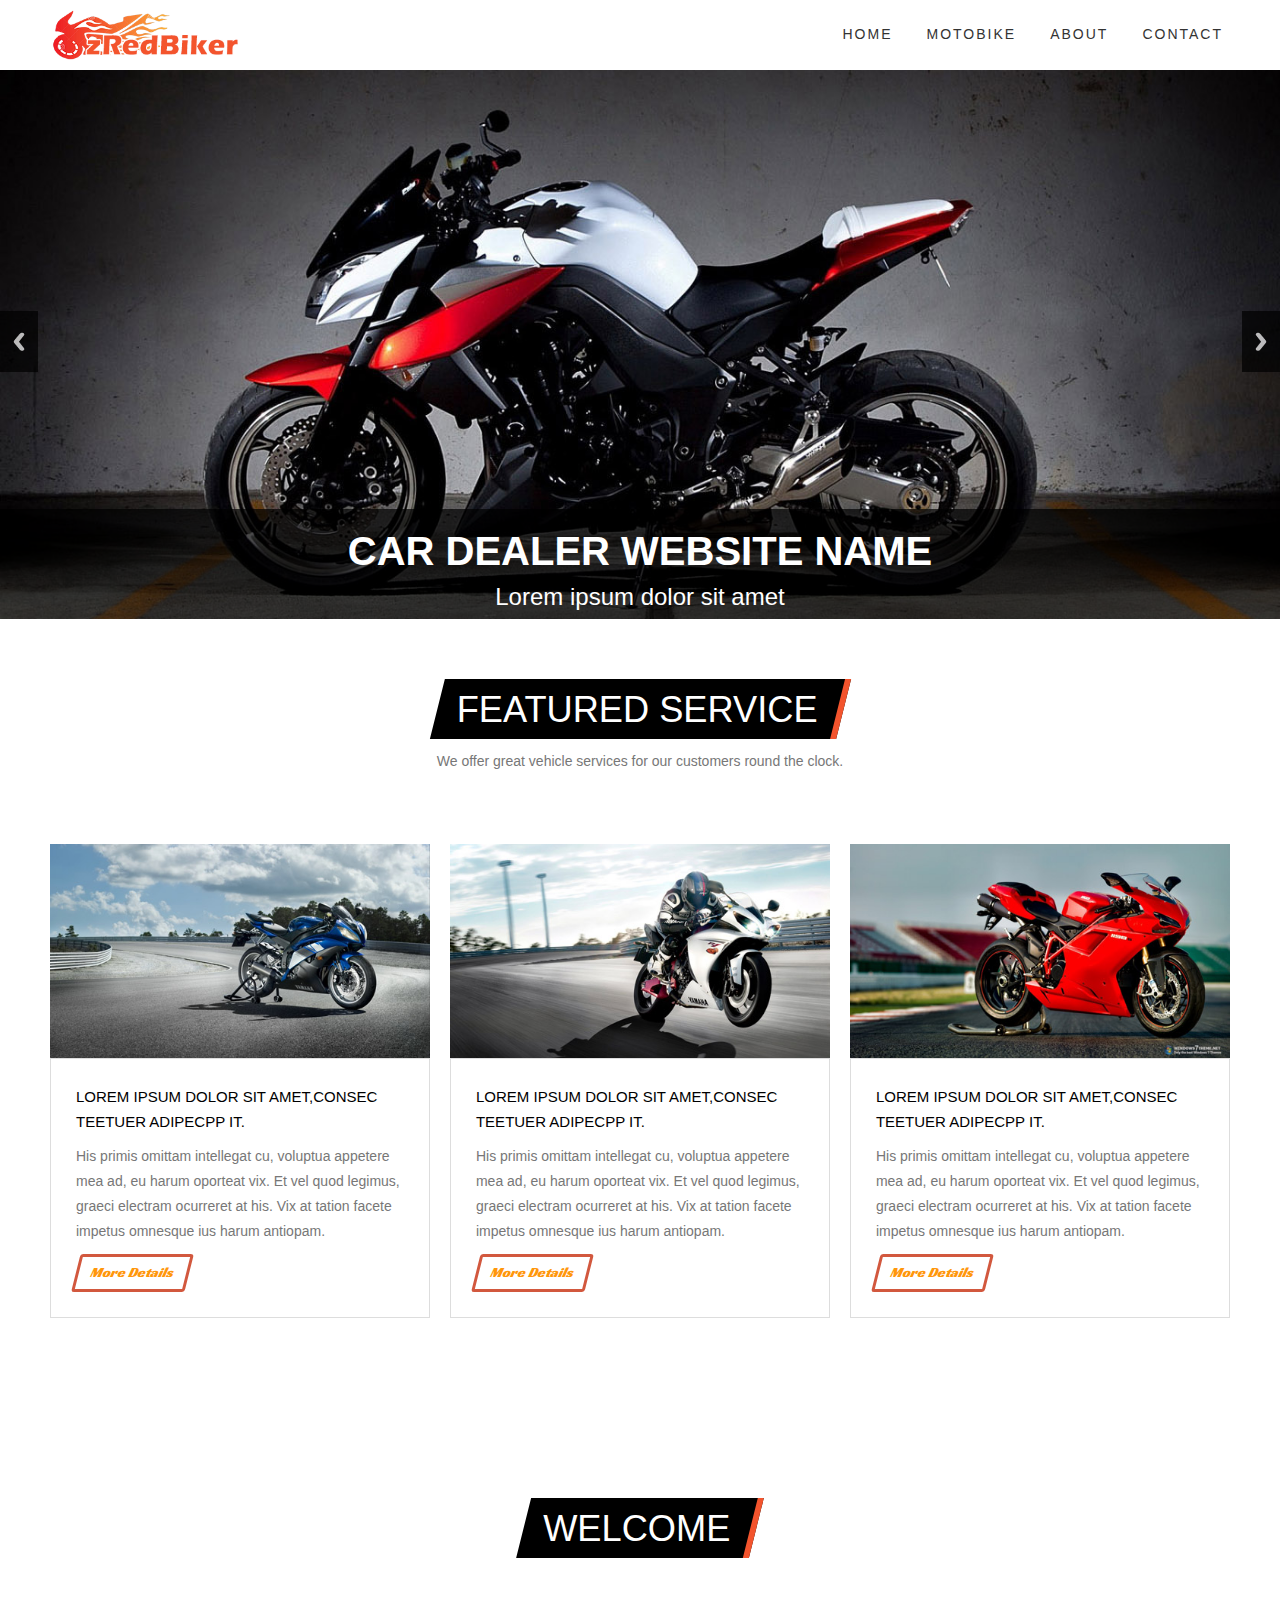
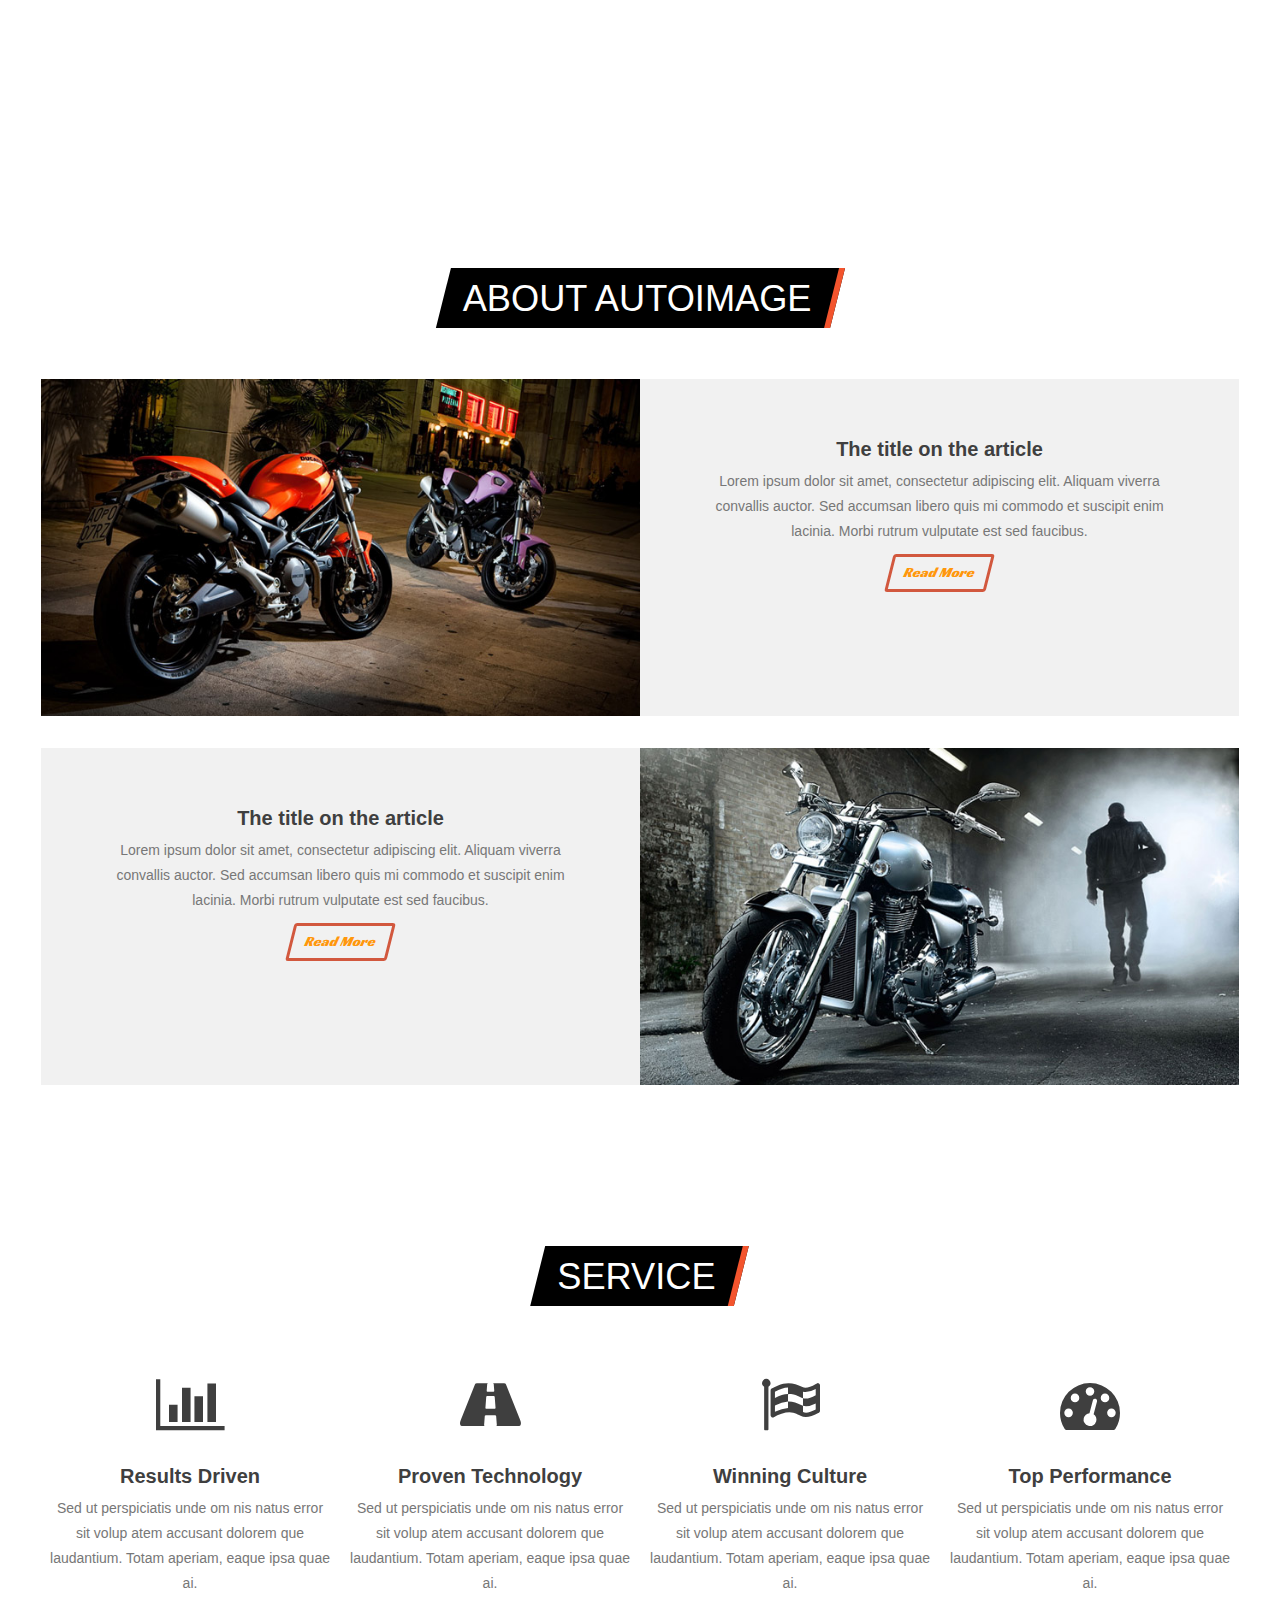
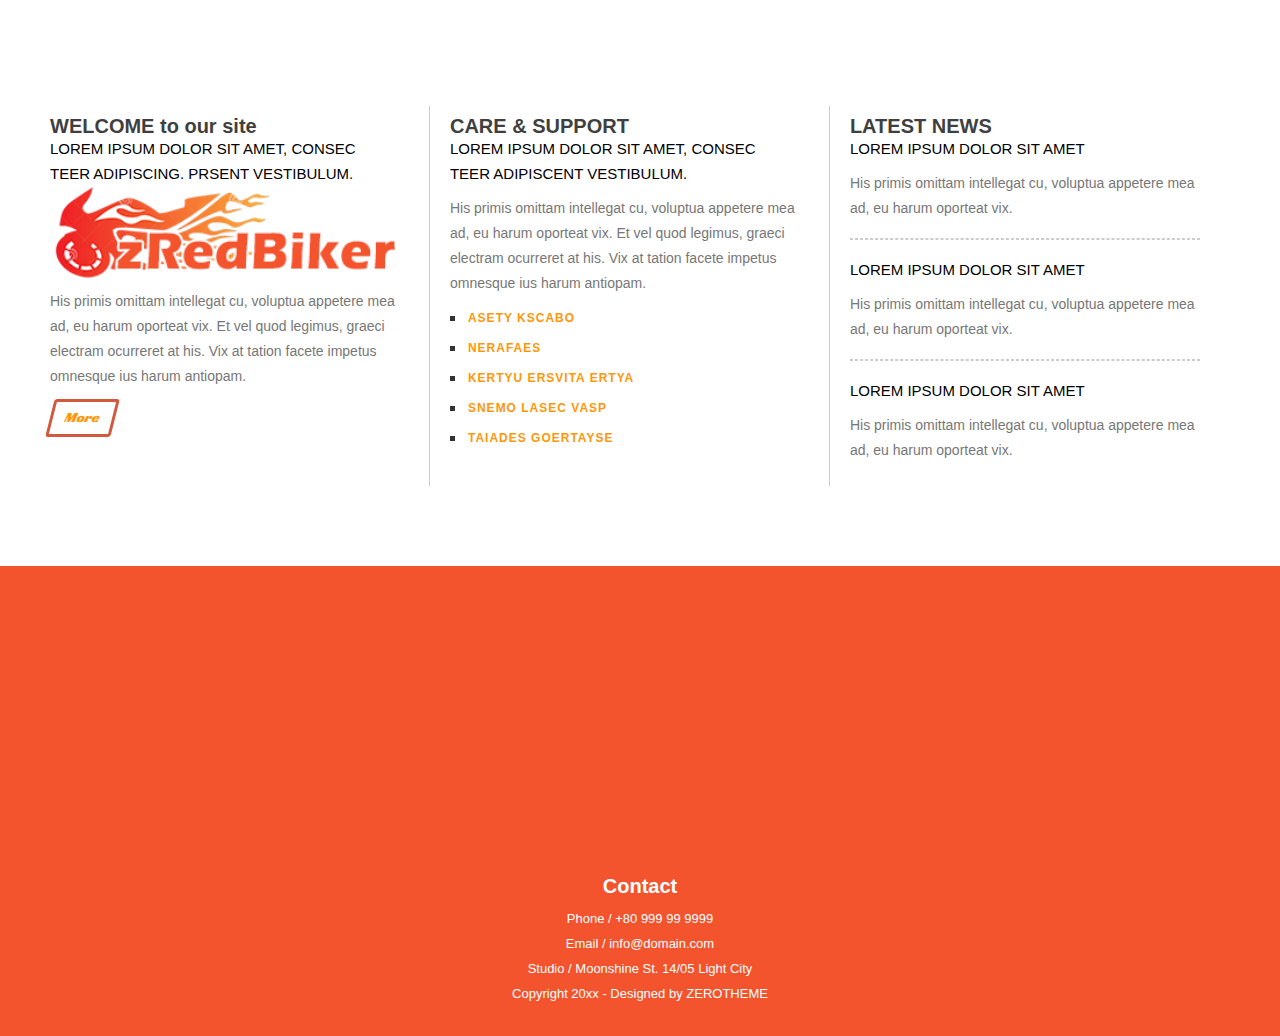
<file: index.html>
<!DOCTYPE html>
<!--[if lt IE 7 ]><html class="ie ie6" lang="en"> <![endif]-->
<!--[if IE 7 ]><html class="ie ie7" lang="en"> <![endif]-->
<!--[if IE 8 ]><html class="ie ie8" lang="en"> <![endif]-->
<!--[if (gte IE 9)|!(IE)]><!--><html lang="en"> <!--<![endif]-->
<head>

    <!-- Basic Page Needs
  ================================================== -->
	<meta charset="utf-8">
	<title>zRedBiker - Free Html5 Templates</title>
	<meta name="description" content="Free Responsive Html5 Css3 Templates | zerotheme.com">
	<meta name="author" content="www.zerotheme.com">
	
    <!-- Mobile Specific Metas
  ================================================== -->
	<meta name="viewport" content="width=device-width, initial-scale=1, maximum-scale=1">
    
    <!-- CSS
  ================================================== -->
  	<link rel="stylesheet" href="css/zerogrid.css">
	<link rel="stylesheet" href="css/style.css">
	<link rel="stylesheet" href="css/responsiveslides.css">
	
	<!-- Custom Fonts -->
	<link href="font-awesome/css/font-awesome.min.css" rel="stylesheet" type="text/css">
	
	<script src="js/jquery-latest.min.js"></script>
	<script src="js/script.js"></script>
    <script src="js/jquery183.min.js"></script>
    <script src="js/responsiveslides.min.js"></script>
    <script>
		// You can also use "$(window).load(function() {"
		$(function () {
		  // Slideshow 
		  $("#slider").responsiveSlides({
			auto: true,
			pager: false,
			nav: true,
			speed: 500,
			namespace: "callbacks",
			before: function () {
			  $('.events').append("<li>before event fired.</li>");
			},
			after: function () {
			  $('.events').append("<li>after event fired.</li>");
			}
		  });
		});
	</script>
	
	
	<!--[if lt IE 8]>
       <div style=' clear: both; text-align:center; position: relative;'>
         <a href="http://windows.microsoft.com/en-US/internet-explorer/products/ie/home?ocid=ie6_countdown_bannercode">
           <img src="http://storage.ie6countdown.com/assets/100/images/banners/warning_bar_0000_us.jpg" border="0" height="42" width="820" alt="You are using an outdated browser. For a faster, safer browsing experience, upgrade for free today." />
        </a>
      </div>
    <![endif]-->
    <!--[if lt IE 9]>
		<script src="js/html5.js"></script>
		<script src="js/css3-mediaqueries.js"></script>
	<![endif]-->
    
</head>
<body>
<div class="wrap-body">

<!--////////////////////////////////////Header-->
<header >
	<div class="wrap-header zerogrid">
		<div class="row">
			<div id="cssmenu">
				<ul>
				   <li class='active'><a href="index.html">Home</a></li>
				   <li><a href="archive.html">Motobike</a></li>
				   <li><a href="single.html">About</a></li>
				   <li><a href="contact.html">Contact</a></li>
				</ul>
			</div>
			<a href='index.html' class="logo"><img src="images/logo.png" /></a>
		</div>
	</div>
</header>
<div class="slider">
	<!-- Slideshow -->
	<div class="callbacks_container" >
		<ul class="rslides" id="slider">
			<li>
				<img src="images/slideshow-image1.jpg" alt="">
				<div class="caption">
					<h1>CAR DEALER WEBSITE NAME</h1>
					<span >Lorem ipsum dolor sit amet</span>
				</div>
			</li>
			<li>
				<img src="images/slideshow-image2.jpg" alt="">
				<div class="caption">
					<h1>CAR DEALER WEBSITE NAME</h1>
					<span >Lorem ipsum dolor sit amet</span>
				</div>
			</li>
			<li>
				<img src="images/slideshow-image3.jpg" alt="">
				<div class="caption">
					<h1>CAR DEALER WEBSITE NAME</h1>
					<span >Lorem ipsum dolor sit amet</span>
				</div>
			</li>
		</ul>
	</div>
	<div class="clear"></div>
</div>


<!--////////////////////////////////////Container-->
<section id="container">
	<div class="wrap-container">
		<section class="content-box box-1">
			<div class="zerogrid">
				<div class="header">
					<h2 class="heading">
						<span>Featured Service</span>
					</h2>
					<p>We offer great vehicle services for our customers round the clock. </p>
				</div>
				<div class="row"><!--Start Box-->
					<div class="col-1-3">
						<div class="wrap-col item">
							<div class="zoom-container">
								<img src="images/banner-img1.jpg" />
							</div>
							<div class="item-content">
								<span>LOREM IPSUM DOLOR SIT AMET,CONSEC TEETUER ADIPECPP IT.</span>
								<p>His primis omittam intellegat cu, voluptua appetere mea ad, eu harum oporteat vix. 
								Et vel quod legimus, graeci electram ocurreret at his. Vix at tation facete impetus omnesque ius harum antiopam.</p>
								<a class="btn" href="single.html">More Details</a>
							</div>
						</div>
					</div>
					<div class="col-1-3">
						<div class="wrap-col item">
							<div class="zoom-container">
								<img src="images/banner-img2.jpg" />
							</div>
							<div class="item-content">
								<span>LOREM IPSUM DOLOR SIT AMET,CONSEC TEETUER ADIPECPP IT.</span>
								<p>His primis omittam intellegat cu, voluptua appetere mea ad, eu harum oporteat vix. 
								Et vel quod legimus, graeci electram ocurreret at his. Vix at tation facete impetus omnesque ius harum antiopam.</p>
								<a class="btn" href="single.html">More Details</a>
							</div>
						</div>
					</div>
					<div class="col-1-3">
						<div class="wrap-col item">
							<div class="zoom-container">
								<img src="images/banner-img3.jpg" />
							</div>
							<div class="item-content">
								<span>LOREM IPSUM DOLOR SIT AMET,CONSEC TEETUER ADIPECPP IT.</span>
								<p>His primis omittam intellegat cu, voluptua appetere mea ad, eu harum oporteat vix. 
								Et vel quod legimus, graeci electram ocurreret at his. Vix at tation facete impetus omnesque ius harum antiopam.</p>
								<a class="btn" href="single.html">More Details</a>
							</div>
						</div>
					</div>
				</div>
			</div>
		</section>
		<section class="content-box box-2"><!--Start Box-->
			<div class="zerogrid">
				<div class="row">
					<div class="header">
						<h2 class="heading">
							<span>Welcome</span>
						</h2>
					</div>
					<p>Sed ut perspiciatis unde om nis natus error sit volup atem accusant dolorem que laudantium. <br> perspiciatis unde om nis natus error sit volup atem accusant dolorem que laudantium. Totam aperiam, eaque ipsa quae ai.</p>
				</div>
			</div>
		</section>
		<section class="content-box box-3"><!--Start Box-->
			<div class="zerogrid">
				<div class="row">
					<div class="header">
						<h2 class="heading">
							<span>ABOUT AUTOIMAGE</span>
						</h2>
					</div>
					<div class="post">
						<div class="col-1-2">
							<img src="images/23.jpg"/>
						</div>
						<div class="col-1-2">
							<div class="wrapper">
								<h3>The title on the article</h3>
								<p>Lorem ipsum dolor sit amet, consectetur adipiscing elit. Aliquam viverra convallis auctor. Sed accumsan libero quis mi commodo et suscipit enim lacinia. Morbi rutrum vulputate est sed faucibus.</p>
								<a class="btn" href="#">Read More</a>
							</div>	
						</div>
					</div>
					<div class="post">
						<div class="col-1-2 f-right">
							<img src="images/24.jpg" />
						</div>
						<div class="col-1-2">
							<div class="wrapper">
								<h3>The title on the article</h3>
								<p>Lorem ipsum dolor sit amet, consectetur adipiscing elit. Aliquam viverra convallis auctor. Sed accumsan libero quis mi commodo et suscipit enim lacinia. Morbi rutrum vulputate est sed faucibus.</p>
								<a class="btn" href="#">Read More</a>
							</div>
						</div>
					</div>
				</div>
			</div>
		</section>
		<section class="content-box box-4"><!--Start Box-->
			<div class="zerogrid">
				<div class="row">
					<div class="header">
						<h2 class="heading">
							<span>Service</span>
						</h2>
					</div>
					<div class="col-1-4">
						<div class="wrap-col item">
							<i class="fa fa-bar-chart-o"></i>
							<h3>Results Driven</h3>
							<p>Sed ut perspiciatis unde om nis natus error sit volup atem accusant dolorem que laudantium. Totam aperiam, eaque ipsa quae ai.</p>
						</div>
					</div>
					<div class="col-1-4">
						<div class="wrap-col item">
							<i class='fa fa-road'></i>
							<h3>Proven Technology</h3>
							<p>Sed ut perspiciatis unde om nis natus error sit volup atem accusant dolorem que laudantium. Totam aperiam, eaque ipsa quae ai.</p>
						</div>
					</div>
					<div class="col-1-4">
						<div class="wrap-col item">
							<i class='fa fa-flag-checkered'></i>
							<h3>Winning Culture</h3>
							<p>Sed ut perspiciatis unde om nis natus error sit volup atem accusant dolorem que laudantium. Totam aperiam, eaque ipsa quae ai.</p>
						</div>
					</div>
					<div class="col-1-4">
						<div class="wrap-col item">
							<i class='fa fa-dashboard'></i>
							<h3>Top Performance</h3>
							<p>Sed ut perspiciatis unde om nis natus error sit volup atem accusant dolorem que laudantium. Totam aperiam, eaque ipsa quae ai.</p>
						</div>
					</div>
				</div>
			</div>
		</section>
		<section class="content-box box-5"><!--Start Box-->
			<div class="zerogrid">
				<div class="row">
					<div class="col-1-3">
						<div class="wrap-col item">
							<h3 class="item-header">WELCOME to our site</h3>
							<span>LOREM IPSUM DOLOR SIT AMET, CONSEC TEER ADIPISCING. PRSENT VESTIBULUM.</span>
							<img src="images/logo.png" />
							<p>His primis omittam intellegat cu, voluptua appetere mea ad, eu harum oporteat vix. 
								Et vel quod legimus, graeci electram ocurreret at his. Vix at tation facete impetus omnesque ius harum antiopam.</p>
							<a class="btn" href="#">More</a>
						</div>
					</div>
					<div class="col-1-3">
						<div class="wrap-col item">
							<h3 class="item-header">CARE & SUPPORT</h3>
							<span>LOREM IPSUM DOLOR SIT AMET, CONSEC TEER ADIPISCENT VESTIBULUM.</span>
							<p>His primis omittam intellegat cu, voluptua appetere mea ad, eu harum oporteat vix. 
							Et vel quod legimus, graeci electram ocurreret at his. Vix at tation facete impetus omnesque ius harum antiopam.</p>
							<ul class="link">
								<li><a href="#"> ASETY KSCABO</a></li>
								<li><a href="#"> NERAFAES</a></li>
								<li><a href="#"> KERTYU ERSVITA ERTYA</a></li>
								<li><a href="#"> SNEMO LASEC VASP</a></li>
								<li><a href="#"> TAIADES GOERTAYSE</a></li>
							</ul>
						</div>
					</div>
					<div class="col-1-3">
						<div class="wrap-col item" style="border-right: none;">
							<h3 class="item-header">LATEST NEWS</h3>
							<span>LOREM IPSUM DOLOR SIT AMET</span>
							<p>His primis omittam intellegat cu, voluptua appetere mea ad, eu harum oporteat vix.</p>
							<hr style="border: 1px dashed #ccc;margin: 17px 0;">
							<span>LOREM IPSUM DOLOR SIT AMET</span>
							<p>His primis omittam intellegat cu, voluptua appetere mea ad, eu harum oporteat vix.</p>
							<hr style="border: 1px dashed #ccc;margin: 17px 0;">
							<span>LOREM IPSUM DOLOR SIT AMET</span>
							<p>His primis omittam intellegat cu, voluptua appetere mea ad, eu harum oporteat vix.</p>
						</div>
					</div>
				</div>
			</div>
		</section>
	</div>
</section>

<!--////////////////////////////////////Footer-->
<footer>
	<div class='embed-container maps'>
		<iframe src="https://www.google.com/maps/embed?pb=!1m18!1m12!1m3!1d3164.289259162295!2d-120.7989351!3d37.5246781!2m3!1f0!2f0!3f0!3m2!1i1024!2i768!4f13.1!3m3!1m2!1s0x8091042b3386acd7%3A0x3b4a4cedc60363dd!2sMain+St%2C+Denair%2C+CA+95316%2C+Hoa+K%E1%BB%B3!5e0!3m2!1svi!2s!4v1434016649434" width="100%" height="250px" frameborder="0" style="border: 0;"></iframe>
	</div>
	<div class="wrap-footer">
		<div class="zerogrid">
			<div class="row">
				<h3>Contact</h3>
				<span>Phone / +80 999 99 9999 </span></br>
				<span>Email / info@domain.com  </span></br>
				<span>Studio / Moonshine St. 14/05 Light City </span></br>
				<span>Copyright 20xx - Designed by <a href="https://www.zerotheme.com">ZEROTHEME</a></span>
			</div>
		</div>
	</div>
</footer>
	
	<!-- Google Map -->
	<script>
		$('.maps').click(function () {
		$('.maps iframe').css("pointer-events", "auto");
	});

	$( ".maps" ).mouseleave(function() {
	  $('.maps iframe').css("pointer-events", "none"); 
	});
	</script>
	
</div>
</body></html>
</file>
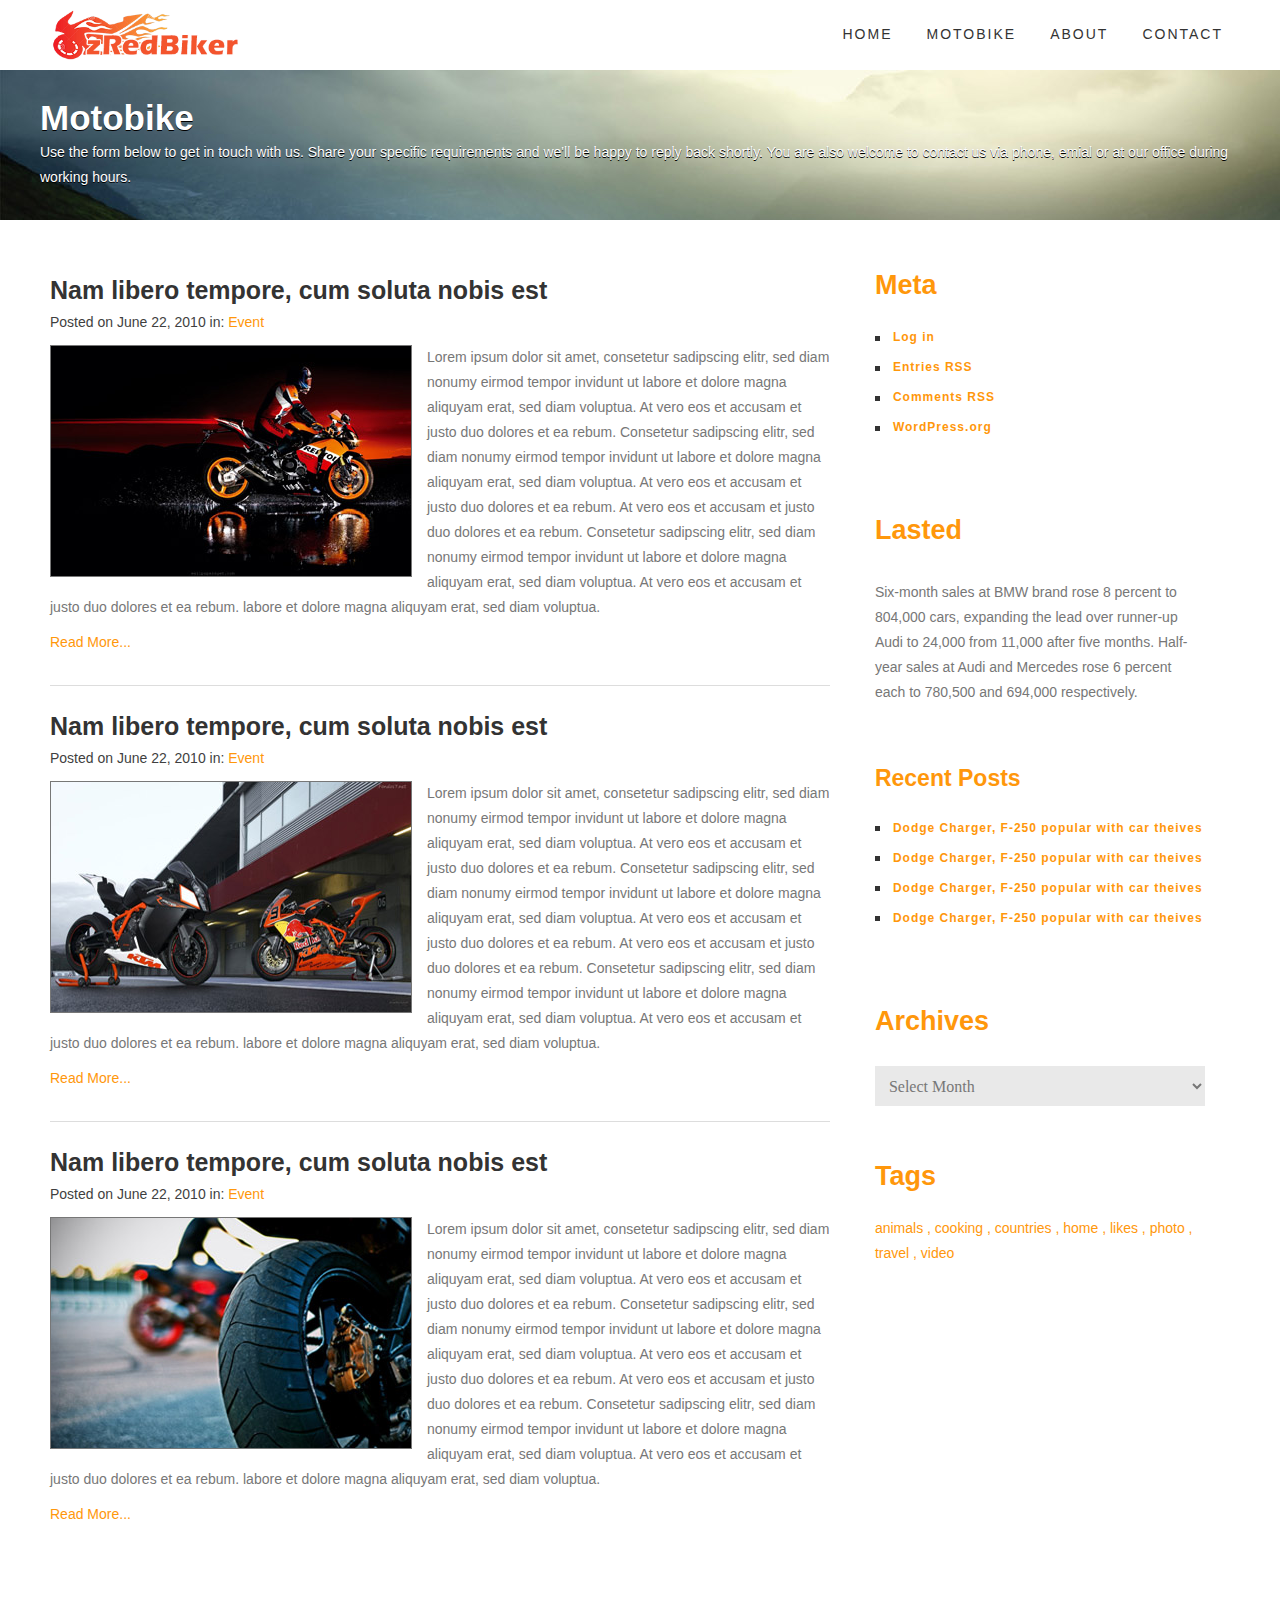
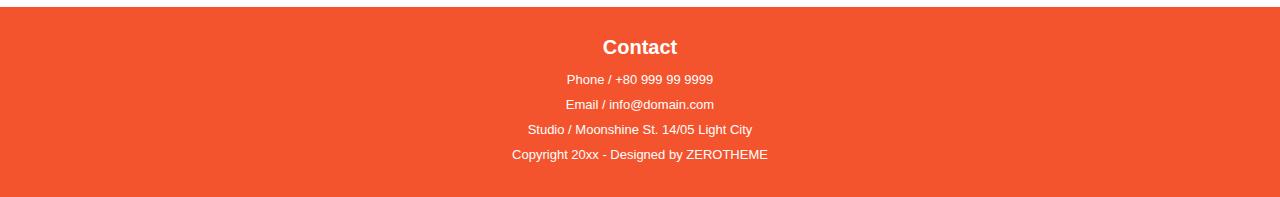
<file: archive.html>
<!DOCTYPE html>
<!--[if lt IE 7 ]><html class="ie ie6" lang="en"> <![endif]-->
<!--[if IE 7 ]><html class="ie ie7" lang="en"> <![endif]-->
<!--[if IE 8 ]><html class="ie ie8" lang="en"> <![endif]-->
<!--[if (gte IE 9)|!(IE)]><!--><html lang="en"> <!--<![endif]-->
<head>

    <!-- Basic Page Needs
  ================================================== -->
	<meta charset="utf-8">
	<title>zGrayPhoto</title>
	<meta name="description" content="Free Responsive Html5 Css3 Templates | zerotheme.com">
	<meta name="author" content="www.zerotheme.com">
	
    <!-- Mobile Specific Metas
  ================================================== -->
	<meta name="viewport" content="width=device-width, initial-scale=1, maximum-scale=1">
    
    <!-- CSS
  ================================================== -->
  	<link rel="stylesheet" href="css/zerogrid.css">
	<link rel="stylesheet" href="css/style.css">
	
	<script src="js/jquery-latest.min.js"></script>
	<script src="js/script.js"></script>
	
	
	<!--[if lt IE 8]>
       <div style=' clear: both; text-align:center; position: relative;'>
         <a href="http://windows.microsoft.com/en-US/internet-explorer/products/ie/home?ocid=ie6_countdown_bannercode">
           <img src="http://storage.ie6countdown.com/assets/100/images/banners/warning_bar_0000_us.jpg" border="0" height="42" width="820" alt="You are using an outdated browser. For a faster, safer browsing experience, upgrade for free today." />
        </a>
      </div>
    <![endif]-->
    <!--[if lt IE 9]>
		<script src="js/html5.js"></script>
		<script src="js/css3-mediaqueries.js"></script>
	<![endif]-->
    
</head>
<body>
<div class="wrap-body">

<!--////////////////////////////////////Header-->
<header >
	<div class="wrap-header zerogrid">
		<div class="row">
			<div id="cssmenu">
				<ul>
				   <li><a href="index.html">Home</a></li>
				   <li class='active' ><a href="archive.html">Motobike</a></li>
				   <li><a href="single.html">About</a></li>
				   <li><a href="contact.html">Contact</a></li>
				</ul>
			</div>
			<a href='index.html' class="logo"><img src="images/logo.png" /></a>
		</div>
	</div>
</header>


<!--////////////////////////////////////Container-->
<section id="container">
	<div class="wrap-container clearfix">
		<div class="sub-header ">
			<div class="zerogrid"> 
				<h1>Motobike</h1>
				Use the form below to get in touch with us. Share your specific requirements and we'll be happy to reply back shortly. You are also welcome to contact us via phone, emial or at our office during working hours.
			</div>
		</div>	
		<div class="zerogrid">
			<div class="row">
				<div id="main-content" class="col-2-3">
					<div class="wrap-col wrap-content">
						<article>
							<div class="art-header">
								<a href="#"><h3>Nam libero tempore, cum soluta nobis est </h3></a>
								<div class="info">Posted on June 22, 2010 in: <a href="#">Event</a></div>
							</div>
							<div class="art-content">
								<img src="images/6.jpg" />
								<p>Lorem ipsum dolor sit amet, consetetur sadipscing elitr, sed diam nonumy eirmod tempor invidunt ut labore et dolore magna aliquyam erat, sed diam voluptua. At vero eos et accusam et justo duo dolores et ea rebum. Consetetur sadipscing elitr, sed diam nonumy eirmod tempor invidunt ut labore et dolore magna aliquyam erat, sed diam voluptua. At vero eos et accusam et justo duo dolores et ea rebum. At vero eos et accusam et justo duo dolores et ea rebum. Consetetur sadipscing elitr, sed diam nonumy eirmod tempor invidunt ut labore et dolore magna aliquyam erat, sed diam voluptua. At vero eos et accusam et justo duo dolores et ea rebum. labore et dolore magna aliquyam erat, sed diam voluptua.</p>
							</div>
							<a href="single.html">Read More...</a>
						</article>
						<article>
							<div class="art-header">
								<a href="#"><h3>Nam libero tempore, cum soluta nobis est </h3></a>
								<div class="info">Posted on June 22, 2010 in: <a href="#">Event</a></div>
							</div>
							<div class="art-content">
								<img src="images/7.jpg" />
								<p>Lorem ipsum dolor sit amet, consetetur sadipscing elitr, sed diam nonumy eirmod tempor invidunt ut labore et dolore magna aliquyam erat, sed diam voluptua. At vero eos et accusam et justo duo dolores et ea rebum. Consetetur sadipscing elitr, sed diam nonumy eirmod tempor invidunt ut labore et dolore magna aliquyam erat, sed diam voluptua. At vero eos et accusam et justo duo dolores et ea rebum. At vero eos et accusam et justo duo dolores et ea rebum. Consetetur sadipscing elitr, sed diam nonumy eirmod tempor invidunt ut labore et dolore magna aliquyam erat, sed diam voluptua. At vero eos et accusam et justo duo dolores et ea rebum. labore et dolore magna aliquyam erat, sed diam voluptua.</p>
							</div>
							<a href="single.html">Read More...</a>
						</article>
						<article>
							<div class="art-header">
								<a href="single.html"><h3>Nam libero tempore, cum soluta nobis est </h3></a>
								<div class="info">Posted on June 22, 2010 in: <a href="#">Event</a></div>
							</div>
							<div class="art-content">
								<img src="images/5.jpg" />
								<p>Lorem ipsum dolor sit amet, consetetur sadipscing elitr, sed diam nonumy eirmod tempor invidunt ut labore et dolore magna aliquyam erat, sed diam voluptua. At vero eos et accusam et justo duo dolores et ea rebum. Consetetur sadipscing elitr, sed diam nonumy eirmod tempor invidunt ut labore et dolore magna aliquyam erat, sed diam voluptua. At vero eos et accusam et justo duo dolores et ea rebum. At vero eos et accusam et justo duo dolores et ea rebum. Consetetur sadipscing elitr, sed diam nonumy eirmod tempor invidunt ut labore et dolore magna aliquyam erat, sed diam voluptua. At vero eos et accusam et justo duo dolores et ea rebum. labore et dolore magna aliquyam erat, sed diam voluptua.</p>
							</div>
							<a href="single.html">Read More...</a>
						</article>
					</div>
				</div>
				<div id="sidebar" class="col-1-3">
					<div class="wrap-col wrap-sidebar">
						<!---- Start Widget ---->
						<div class="widget wid-meta">
							<div class="wid-header">
								<h4 class="color-orange">Meta</h4>
							</div>
							<div class="wid-content">
								<ul class="link">
									<li><a href="#">Log in</a></li>
									<li><a href="#">Entries RSS</a></li>
									<li><a href="#">Comments RSS</a></li>
									<li><a href="#">WordPress.org</a></li>
								</ul>
							</div>
						</div>
						<!---- Start Widget ---->
						<div class="widget wid-meta">
							<div class="wid-header">
								<h4 class="color-orange">Lasted</h4>
							</div>
							<div class="wid-content">
								<p>Six-month sales at BMW brand rose 8 percent to 804,000 cars, expanding the lead over runner-up Audi to 24,000 from 11,000 after five months. Half-year sales at Audi and Mercedes rose 6 percent each to 780,500 and 694,000 respectively.</p>
							</div>
						</div>
						<!---- Start Widget ---->
						<div class="widget wid-post">
							<div class="wid-header">
								<h5 class="color-orange">Recent Posts</h5>
							</div>
							<div class="wid-content">
								<ul class="link">
									<li><a href="#">Dodge Charger, F-250 popular with car theives</a></li>
									<li><a href="#">Dodge Charger, F-250 popular with car theives</a></li>
									<li><a href="#">Dodge Charger, F-250 popular with car theives</a></li>
									<li><a href="#">Dodge Charger, F-250 popular with car theives</a></li>
								</ul>
							</div>
						</div>
						<!---- Start Widget ---->
						<div class="widget wid-archive">
							<div class="wid-header">
								<h4 class="color-orange">Archives</h4>
							</div>
							<div class="wid-content">
								<select>
									<option value="audi" selected>Select Month</option>
									<option value="volvo">March 2015</option>
									<option value="saab">Febuary 2015</option>
									<option value="vw">VW</option>
								</select>
							</div>
						</div>
						<!---- Start Widget ---->
						<div class="widget wid-tag">
							<div class="wid-header">
								<h4 class="color-orange">Tags</h4>
							</div>
							<div class="wid-content">
								<a href="#">animals ,</a>
								<a href="#">cooking ,</a>
								<a href="#">countries ,</a>
								<a href="#">home ,</a>
								<a href="#">likes ,</a>
								<a href="#">photo ,</a>
								<a href="#">travel ,</a>
								<a href="#">video </a>
							</div>
						</div>
						
					</div>
				</div>
			</div>
		</div>
	</div>
</section>

<!--////////////////////////////////////Footer-->
<footer>
	<div class="wrap-footer">
		<div class="zerogrid">
			<div class="row">
				<h3>Contact</h3>
				<span>Phone / +80 999 99 9999 </span></br>
				<span>Email / info@domain.com  </span></br>
				<span>Studio / Moonshine St. 14/05 Light City </span></br>
				<span>Copyright 20xx - Designed by <a href="https://www.zerotheme.com" title="free website templates">ZEROTHEME</a> </span>
			</div>
		</div>
	</div>
</footer>

</div>
</body></html>
</file>
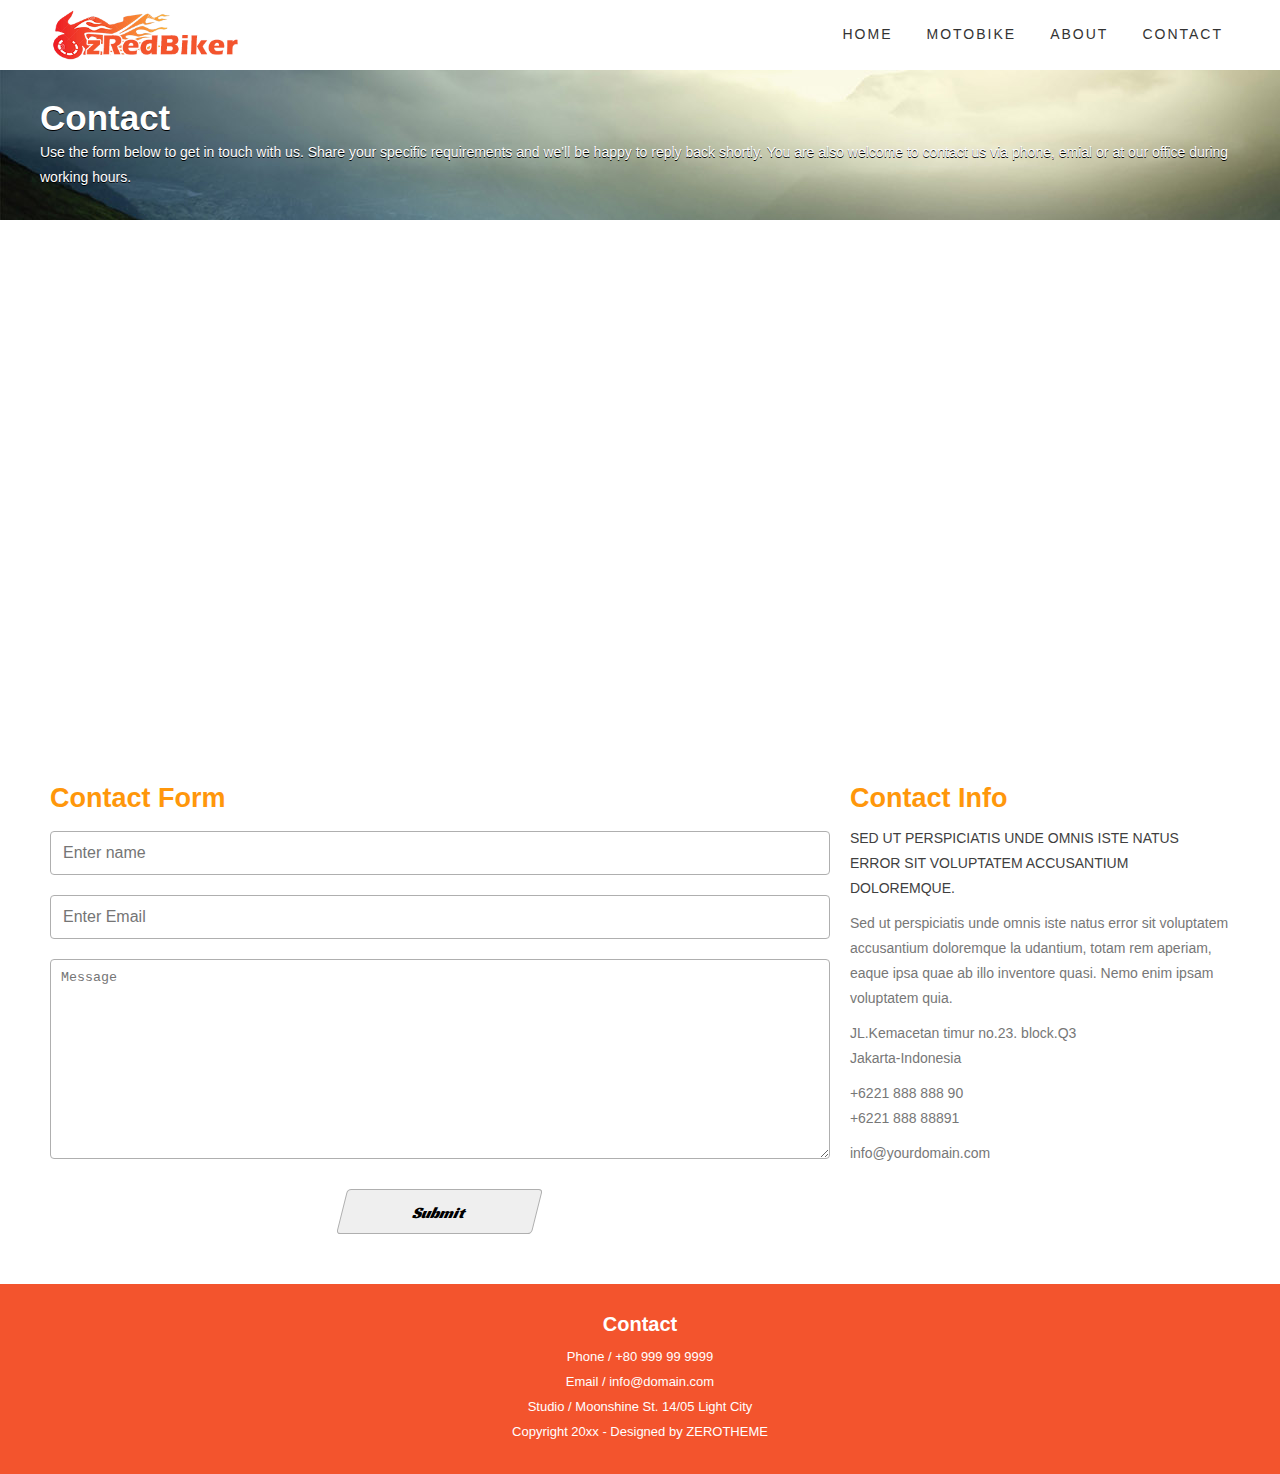
<file: contact.html>
<!DOCTYPE html>
<!--[if lt IE 7 ]><html class="ie ie6" lang="en"> <![endif]-->
<!--[if IE 7 ]><html class="ie ie7" lang="en"> <![endif]-->
<!--[if IE 8 ]><html class="ie ie8" lang="en"> <![endif]-->
<!--[if (gte IE 9)|!(IE)]><!--><html lang="en"> <!--<![endif]-->
<head>

    <!-- Basic Page Needs
  ================================================== -->
	<meta charset="utf-8">
	<title>zGrayPhoto</title>
	<meta name="description" content="Free Responsive Html5 Css3 Templates | zerotheme.com">
	<meta name="author" content="www.zerotheme.com">
	
    <!-- Mobile Specific Metas
  ================================================== -->
	<meta name="viewport" content="width=device-width, initial-scale=1, maximum-scale=1">
    
    <!-- CSS
  ================================================== -->
  	<link rel="stylesheet" href="css/zerogrid.css">
	<link rel="stylesheet" href="css/style.css">
	
	<script src="js/jquery-latest.min.js"></script>
	<script src="js/script.js"></script>
	
	
	<!--[if lt IE 8]>
       <div style=' clear: both; text-align:center; position: relative;'>
         <a href="http://windows.microsoft.com/en-US/internet-explorer/products/ie/home?ocid=ie6_countdown_bannercode">
           <img src="http://storage.ie6countdown.com/assets/100/images/banners/warning_bar_0000_us.jpg" border="0" height="42" width="820" alt="You are using an outdated browser. For a faster, safer browsing experience, upgrade for free today." />
        </a>
      </div>
    <![endif]-->
    <!--[if lt IE 9]>
		<script src="js/html5.js"></script>
		<script src="js/css3-mediaqueries.js"></script>
	<![endif]-->
    
</head>
<body>
<div class="wrap-body">

<!--////////////////////////////////////Header-->
<header >
	<div class="wrap-header zerogrid">
		<div class="row">
			<div id="cssmenu">
				<ul>
				   <li><a href="index.html">Home</a></li>
				   <li><a href="archive.html">Motobike</a></li>
				   <li><a href="single.html">About</a></li>
				   <li class='active'><a href="contact.html">Contact</a></li>
				</ul>
			</div>
			<a href='index.html' class="logo"><img src="images/logo.png" /></a>
		</div>
	</div>
</header>


<!--////////////////////////////////////Container-->
<section id="container">
	<div class="wrap-container clearfix">
		<div id="main-content">
			<div class="sub-header">
				<div class="zerogrid"> 
					<h1>Contact</h1>
					Use the form below to get in touch with us. Share your specific requirements and we'll be happy to reply back shortly. You are also welcome to contact us via phone, emial or at our office during working hours.
				</div>
			</div>	
			<div class="zerogrid">
				<div class="row">
					<div class='embed-container maps'>
						<iframe src="https://www.google.com/maps/embed?pb=!1m18!1m12!1m3!1d3164.289259162295!2d-120.7989351!3d37.5246781!2m3!1f0!2f0!3f0!3m2!1i1024!2i768!4f13.1!3m3!1m2!1s0x8091042b3386acd7%3A0x3b4a4cedc60363dd!2sMain+St%2C+Denair%2C+CA+95316%2C+Hoa+K%E1%BB%B3!5e0!3m2!1svi!2s!4v1434016649434" width="100%" height="450px" frameborder="0" style="border: 0"></iframe>
					</div>
					<div class="col-2-3">
						<div class="wrap-col">
							<div class="contact">
								<h5 class="color-orange">Contact Form</h5>
								<div id="contact_form">
									<form name="form1" id="ff" method="post" action="contact.php">
										<label class="row">
											<input type="text" name="name" id="name" placeholder="Enter name" required="required" />
										</label>
										<label class="row">
											<input type="text" name="email" id="email" placeholder="Enter Email" required="required" />
										</label>
										<label class="row">
											<textarea name="message" id="message" class="form-control" rows="4" cols="25" required="required"placeholder="Message"></textarea>
										</label>
										<center><input class="btn" type="submit" name="Submit" value="Submit"></center>
									</form>
								</div>
							</div>
						</div>
					</div>
					<div class="col-1-3">
						<div class="wrap-col">
							<h5 class="color-orange">Contact Info</h5>
								<span>SED UT PERSPICIATIS UNDE OMNIS ISTE NATUS ERROR SIT VOLUPTATEM ACCUSANTIUM DOLOREMQUE.</span>
								<p>Sed ut perspiciatis unde omnis iste natus error sit voluptatem accusantium doloremque la udantium, totam rem aperiam, eaque ipsa quae ab illo inventore quasi. Nemo enim ipsam voluptatem quia.</p>
								<p>JL.Kemacetan timur no.23. block.Q3<br>
									Jakarta-Indonesia</p>
								   <p>+6221 888 888 90 <br>
									+6221 888 88891</p>
								<p>info@yourdomain.com</p>
						</div>
					</div>
				</div>
			</div>
		</div>
	</div>
</section>

<!--////////////////////////////////////Footer-->
<footer>
	<div class="wrap-footer">
		<div class="zerogrid">
			<div class="row">
				<h3>Contact</h3>
				<span>Phone / +80 999 99 9999 </span></br>
				<span>Email / info@domain.com  </span></br>
				<span>Studio / Moonshine St. 14/05 Light City </span></br>
				<span>Copyright 20xx - Designed by <a href="https://www.zerotheme.com" title="free website templates">ZEROTHEME</a> </span>
			</div>
		</div>
	</div>
</footer>

	<!-- Google Map -->
	<script>
		$('.maps').click(function () {
		$('.maps iframe').css("pointer-events", "auto");
	});

	$( ".maps" ).mouseleave(function() {
	  $('.maps iframe').css("pointer-events", "none"); 
	});
	</script>

</div>
</body></html>
</file>
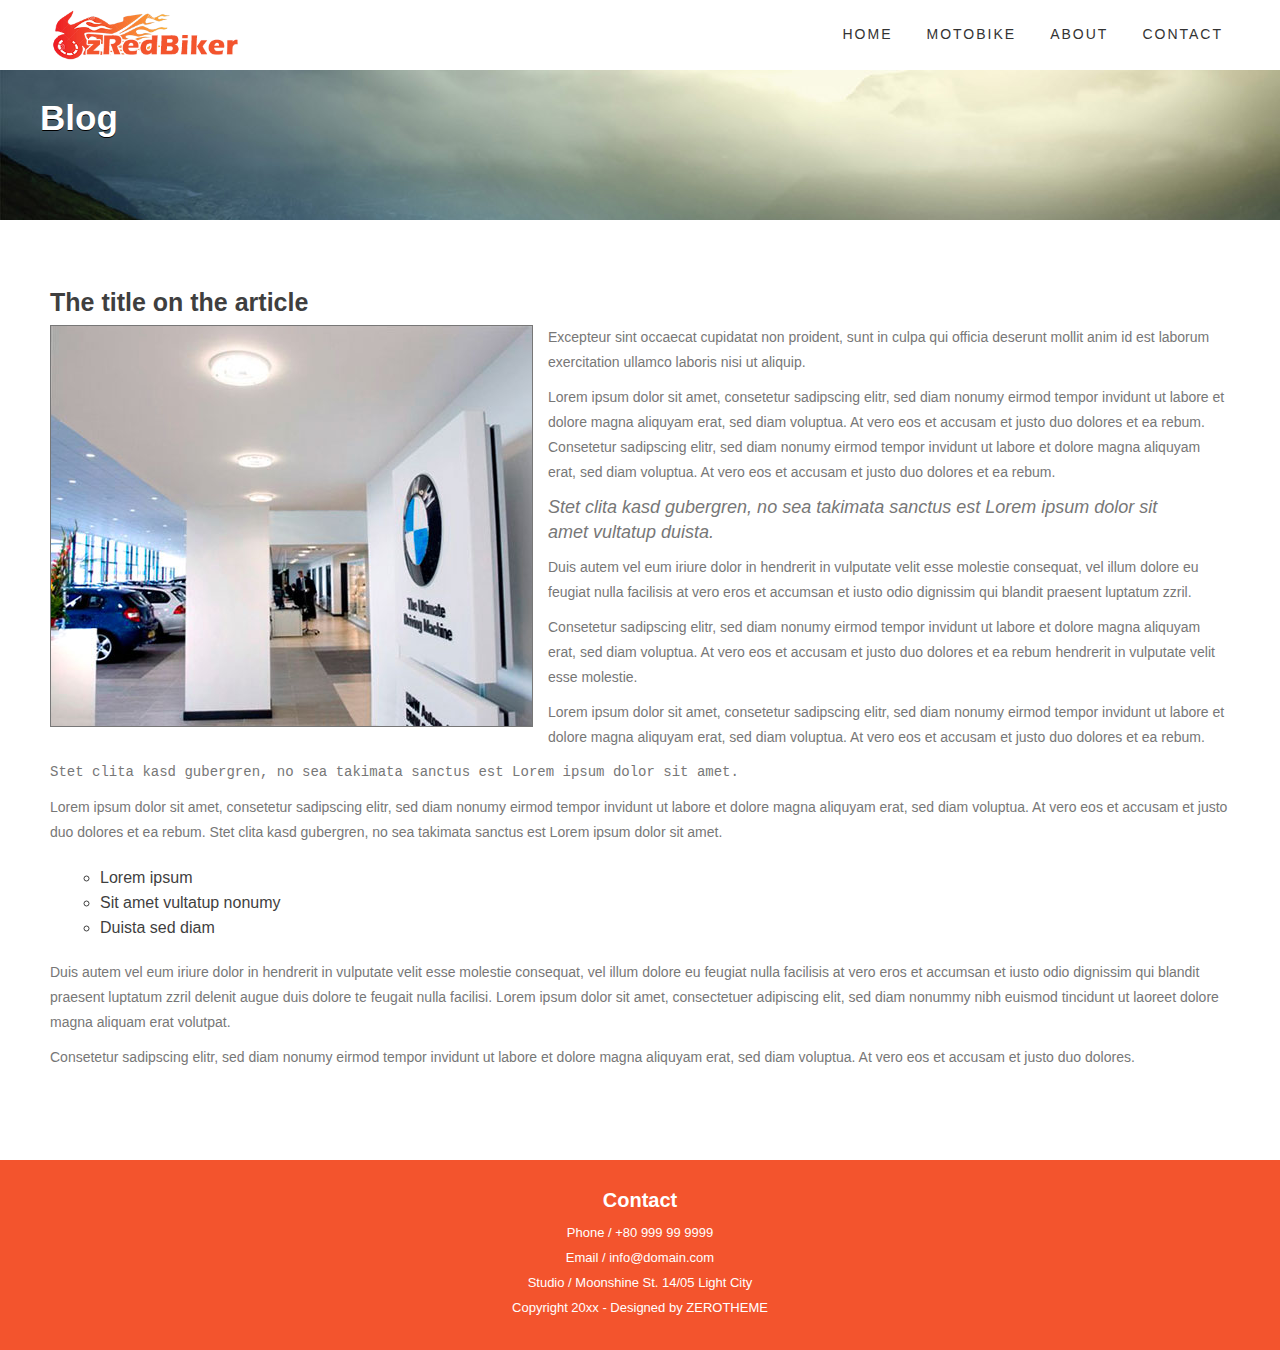
<file: single.html>
<!DOCTYPE html>
<!--[if lt IE 7 ]><html class="ie ie6" lang="en"> <![endif]-->
<!--[if IE 7 ]><html class="ie ie7" lang="en"> <![endif]-->
<!--[if IE 8 ]><html class="ie ie8" lang="en"> <![endif]-->
<!--[if (gte IE 9)|!(IE)]><!--><html lang="en"> <!--<![endif]-->
<head>

    <!-- Basic Page Needs
  ================================================== -->
	<meta charset="utf-8">
	<title>zGrayPhoto</title>
	<meta name="description" content="Free Responsive Html5 Css3 Templates | zerotheme.com">
	<meta name="author" content="www.zerotheme.com">
	
    <!-- Mobile Specific Metas
  ================================================== -->
	<meta name="viewport" content="width=device-width, initial-scale=1, maximum-scale=1">
    
    <!-- CSS
  ================================================== -->
  	<link rel="stylesheet" href="css/zerogrid.css">
	<link rel="stylesheet" href="css/style.css">
	
	<script src="js/jquery-latest.min.js"></script>
	<script src="js/script.js"></script>
	<script src="js/jquery183.min.js"></script>
	
	
	<!--[if lt IE 8]>
       <div style=' clear: both; text-align:center; position: relative;'>
         <a href="http://windows.microsoft.com/en-US/internet-explorer/products/ie/home?ocid=ie6_countdown_bannercode">
           <img src="http://storage.ie6countdown.com/assets/100/images/banners/warning_bar_0000_us.jpg" border="0" height="42" width="820" alt="You are using an outdated browser. For a faster, safer browsing experience, upgrade for free today." />
        </a>
      </div>
    <![endif]-->
    <!--[if lt IE 9]>
		<script src="js/html5.js"></script>
		<script src="js/css3-mediaqueries.js"></script>
	<![endif]-->
    
</head>
<body>
<div class="wrap-body">

<!--////////////////////////////////////Header-->
<header class="bg-theme">
	<div class="wrap-header zerogrid">
		<div class="row">
			<div id="cssmenu">
				<ul>
				   <li><a href="index.html">Home</a></li>
				   <li><a href="archive.html">Motobike</a></li>
				   <li class='active'><a href="single.html">About</a></li>
				   <li><a href="contact.html">Contact</a></li>
				</ul>
			</div>
			<a href='index.html' class="logo"><img src="images/logo.png" /></a>
		</div>
	</div>
</header>


<!--////////////////////////////////////Container-->
<section id="container">
	<div class="wrap-container clearfix">
		<div class="sub-header">
			<div class="zerogrid"> 
				<h1>Blog</h1>
			</div>
		</div>	
		<div class="zerogrid">
			<div class="row">
				<div class="col-full">
					<div class="wrap-col">
						<div id="main-content">
							<div class="wrap-content">
								<article>
									<div class="art-header">
										<h1 class="entry-title">The title on the article</h1>
									</div>
									<div class="art-content">
										<img src="images/1.jpg"/>
										<div class="excerpt"><p>Excepteur sint occaecat cupidatat non proident, sunt in culpa qui officia deserunt mollit anim id est laborum exercitation ullamco laboris nisi ut aliquip.</p></div>
										<p>Lorem ipsum dolor sit amet, consetetur sadipscing elitr, sed diam nonumy eirmod tempor invidunt ut labore et dolore magna aliquyam erat, sed diam voluptua. At vero eos et accusam et justo duo dolores et ea rebum. Consetetur sadipscing elitr, sed diam nonumy eirmod tempor invidunt ut labore et dolore magna aliquyam erat, sed diam voluptua. At vero eos et accusam et justo duo dolores et ea rebum.</p>
										<blockquote><p>Stet clita kasd gubergren, no sea takimata sanctus est Lorem ipsum dolor sit amet vultatup duista.</p></blockquote>
										<p>Duis autem vel eum iriure dolor in hendrerit in vulputate velit esse molestie consequat, vel illum dolore eu feugiat nulla facilisis at vero eros et accumsan et iusto odio dignissim qui blandit praesent luptatum zzril.</p>
										
										<p>Consetetur sadipscing elitr, sed diam nonumy eirmod tempor invidunt ut labore et dolore magna aliquyam erat, sed diam voluptua. At vero eos et accusam et justo duo dolores et ea rebum hendrerit in vulputate velit esse molestie.</p>
										<p>Lorem ipsum dolor sit amet, consetetur sadipscing elitr, sed diam nonumy eirmod tempor invidunt ut labore et dolore magna aliquyam erat, sed diam voluptua. At vero eos et accusam et justo duo dolores et ea rebum.</p>
										<p><code>Stet clita kasd gubergren, no sea takimata sanctus est Lorem ipsum dolor sit amet.</code></p>
										<p>Lorem ipsum dolor sit amet, consetetur sadipscing elitr, sed diam nonumy eirmod tempor invidunt ut labore et dolore magna aliquyam erat, sed diam voluptua. At vero eos et accusam et justo duo dolores et ea rebum. Stet clita kasd gubergren, no sea takimata sanctus est Lorem ipsum dolor sit amet.</p>
										<div class="note">
										  <ol>
											<li>Lorem ipsum</li>
											<li>Sit amet vultatup nonumy</li>
											<li>Duista sed diam</li>
										  </ol>
										  <div class="clear"></div>
										</div>
										<p>Duis autem vel eum iriure dolor in hendrerit in vulputate velit esse molestie consequat, vel illum dolore eu feugiat nulla facilisis at vero eros et accumsan et iusto odio dignissim qui blandit praesent luptatum zzril delenit augue duis dolore te feugait nulla facilisi. Lorem ipsum dolor sit amet, consectetuer adipiscing elit, sed diam nonummy nibh euismod tincidunt ut laoreet dolore magna aliquam erat volutpat.</p>
										<p>Consetetur sadipscing elitr, sed diam nonumy eirmod tempor invidunt ut labore et dolore magna aliquyam erat, sed diam voluptua. At vero eos et accusam et justo duo dolores.</p>
									</div>
								</article>
							</div>
						</div>
					</div>
				</div>
			</div>
		</div>
	</div>
</section>

<!--////////////////////////////////////Footer-->
<footer>
	<div class="wrap-footer">
		<div class="zerogrid">
			<div class="row">
				<h3>Contact</h3>
				<span>Phone / +80 999 99 9999 </span></br>
				<span>Email / info@domain.com  </span></br>
				<span>Studio / Moonshine St. 14/05 Light City </span></br>
				<span>Copyright 20xx - Designed by <a href="https://www.zerotheme.com" title="free website templates">ZEROTHEME</a> </span>
			</div>
		</div>
	</div>
</footer>

</div>
</body></html>
</file>
<file: css/zerogrid.css>
/*
Zerotheme.com | Free Html5 Responsive Templates
Zerogrid - A Single Grid System for Responsive Design
Author: Kimmy
Version : 3.0
Author URI: https://www.zerotheme.com/
*/
/* -------------------------------------------- */
/* ------------------Grid System--------------- */ 
.zerogrid{ width: 1200px; position: relative; margin: 0 auto; padding: 0px;}
.zerogrid:after { content: "\0020"; display: block; height: 0; clear: both; visibility: hidden; }

.zerogrid .f-right{float: right!important;}
.zerogrid .f-left{float: left!important;}

.zerogrid .row{}
.zerogrid .row:before,.row:after { content: '\0020'; display: block; overflow: hidden; visibility: hidden; width: 0; height: 0; }
.zerogrid .row:after{clear: both; }
.zerogrid .row{zoom: 1;}

.zerogrid .wrap-col{margin:10px;}

.zerogrid .col-1-2, .zerogrid .col-1-3, .zerogrid .col-2-3, .zerogrid .col-1-4, .zerogrid .col-2-4, .zerogrid .col-3-4, .zerogrid .col-1-5, .zerogrid .col-2-5, .zerogrid .col-3-5, .zerogrid .col-4-5, .zerogrid .col-1-6, .zerogrid .col-2-6, .zerogrid .col-3-6, .zerogrid .col-4-6, .zerogrid .col-5-6{float:left; display: inline-block;}

.zerogrid .col-full{width:100%;}

.zerogrid .col-1-2,.zerogrid .col-1-2-fixed{width:50%;}
.zerogrid .offset-1-2{margin-left: 50%;}

.zerogrid .col-1-3,.zerogrid .col-1-3-fixed{width:33.33%;}
.zerogrid .col-2-3,.zerogrid .col-2-3-fixed{width:66.66%;}
.zerogrid .offset-1-3{margin-left: 33.33%;}
.zerogrid .offset-2-3{margin-left: 66.66%;}

.zerogrid .col-1-4,.zerogrid .col-1-4-fixed{width:25%;}
.zerogrid .col-2-4,.zerogrid .col-2-4-fixed{width:50%;}
.zerogrid .col-3-4,.zerogrid .col-3-4-fixed{width:75%;}
.zerogrid .offset-1-4{margin-left: 25%;}
.zerogrid .offset-2-4{margin-left: 50%;}
.zerogrid .offset-3-4{margin-left: 75%;}

.zerogrid .col-1-5,.zerogrid .col-1-5-fixed{width:20%;}
.zerogrid .col-2-5,.zerogrid .col-2-5-fixed{width:40%;}
.zerogrid .col-3-5,.zerogrid .col-3-5-fixed{width:60%;}
.zerogrid .col-4-5,.zerogrid .col-4-5-fixed{width:80%;}
.zerogrid .offset-1-5{margin-left: 20%;}
.zerogrid .offset-2-5{margin-left: 40%;}
.zerogrid .offset-3-5{margin-left: 60%;}
.zerogrid .offset-4-5{margin-left: 80%;}

.zerogrid .col-1-6,.zerogrid .col-1-6-fixed{width:16.66%;}
.zerogrid .col-2-6,.zerogrid .col-2-6-fixed{width:33.33%;}
.zerogrid .col-3-6,.zerogrid .col-3-6-fixed{width:50%;}
.zerogrid .col-4-6,.zerogrid .col-4-6-fixed{width:66.66%;}
.zerogrid .col-5-6,.zerogrid .col-5-6-fixed{width:83.33%;}
.zerogrid .offset-1-6{margin-left: 16.66%;}
.zerogrid .offset-2-6{margin-left: 33.33%;}
.zerogrid .offset-3-6{margin-left: 50%;}
.zerogrid .offset-4-6{margin-left: 66.66%;}
.zerogrid .offset-5-6{margin-left: 83.33%;}

@media only screen and (min-width: 960px) and (max-width: 1199px) {
	.zerogrid{width:960px;}
}

@media only screen and (min-width: 768px) and (max-width: 959px) {
	.zerogrid{width:768px;}
}

@media only screen and (max-width: 767px) {
	.zerogrid, .zerogrid .col-1-2, .zerogrid .col-1-3, .zerogrid .col-2-3, .zerogrid .col-1-4, .zerogrid .col-2-4, .zerogrid .col-3-4, .zerogrid .col-1-5, .zerogrid .col-2-5, .zerogrid .col-3-5, .zerogrid .col-4-5, .zerogrid .col-1-6, .zerogrid .col-2-6, .zerogrid .col-3-6, .zerogrid .col-4-6, .zerogrid .col-5-6{width:100%;}
	
	.zerogrid .offset-1-2, .zerogrid .offset-1-3, .zerogrid .offset-2-3, .zerogrid .offset-1-4, .zerogrid .offset-2-4, .zerogrid .offset-3-4, .zerogrid .offset-1-5, .zerogrid .offset-2-5, .zerogrid .offset-3-5, .zerogrid .offset-4-5, .zerogrid .offset-1-6, .zerogrid .offset-2-6, .zerogrid .offset-3-6, .zerogrid .offset-4-6, .zerogrid .offset-5-6{margin-left:0;}
}
</file>
<file: css/style.css>
/*
Zerotheme.com | Free Html5 Responsive Templates
Author URI: https://www.zerotheme.com/
*/
@import url(https://fonts.googleapis.com/css?family=Racing+Sans+One);
/* ---------------------------------------------------------------------------- */
/* ------------------------------------Reset----------------------------------- */
/* ---------------------------------------------------------------------------- */
a,abbr,acronym,address,applet,article,aside,audio,b,blockquote,big,body,center,canvas,caption,cite,code,command,datalist,dd,del,details,dfn,dl,div,dt,em,embed,fieldset,figcaption,figure,font,footer,form,h1,h2,h3,h4,h5,h6,header,hgroup,html,i,iframe,img,ins,kbd,keygen,label,legend,li,meter,nav,object,ol,output,p,pre,progress,q,s,samp,section,small,span,source,strike,strong,sub,sup,table,tbody,tfoot,thead,th,tr,tdvideo,tt,u,ul,var{background:transparent;border:0 none;font-size:100%;margin:0;padding:0;border:0;outline:0;vertical-align:top;}ol, ul {list-style:none;}blockquote, q {quotes:none;}table, table td {padding:0;border:none;border-collapse:collapse;}img {vertical-align:top;}embed {vertical-align:top;}
article, aside, audio, canvas, command, datalist, details, embed, figcaption, figure, footer, header, hgroup, keygen, meter, nav, output, progress, section, source, video {display:block;}
mark, rp, rt, ruby, summary, time {display:inline;}
input, textarea {border:0; padding:0; margin:0; outline: 0;}
iframe {border:0; margin:0; padding:0;}
input, textarea, select {margin:0; padding:0px;}


/* ---------------------------------------------------------------------------- */
/* ---------------------------------------------------------------------------- */
/* ---------------------------------------------------------------------------- */
* {
  -webkit-box-sizing: border-box;
     -moz-box-sizing: border-box;
          box-sizing: border-box;
}


/* ---------------------------------------------------------------------------- */
/* ---------------------------------------------------------------------------- */
/* ---------------------------------------------------------------------------- */

html { -webkit-text-size-adjust: none;}
.video embed,.video object,.video iframe { width: 100%;  height: auto;}
img{max-width:100%;	height: auto;width: auto\9; /* ie8 */}

a{color: #ff970b;text-decoration: none;}
a:hover {text-decoration: underline;}

h1, h2 	{font-size: 25px;line-height: 25px;}
h3, h4	{font-size: 20px;line-height: 20px;}
h5, h6	{font-size: 16px;line-height: 16px;}

p{margin: 10px 0;color: #777;}

.t-center{text-align: center;}
.t-left{text-align: left;}
.t-right{text-align: right;}
.f-right{float: right;}
.f-left{float: left;}

.post{}
.post:after, .post:before, article:after, article:before, section:after, section:before{clear: both; content: '\0020'; display: block; visibility: hidden; width: 0; height: 0;}

.clear{content: "\0020"; display: block; height: 0; clear: both; visibility: hidden; }
.clearfix:after, .clearfix:before{clear: both; content: '\0020'; display: block; visibility: hidden; width: 0; height: 0;}

.color-orange{color: #ff970b !important; font-size: 27px; font-weight: bold; margin-bottom: 20px;}
/* ---------------------------------------------------------------------------- */
/* ------------------------------------Html-Body------------------------------- */
/* ---------------------------------------------------------------------------- */
html, body {width:100%; padding:0; margin:0;}
body {background: #fff;color: #3F3F3F;font: 14px/25px Arial, Helvetica, sans-serif;font-family: Montserrat, sans-serif;}
body .wrap-body{}

/* ---------------------------------------------------------------------------- */
/* -------------------------------------Header--------------------------------- */
/* ---------------------------------------------------------------------------- */
header{background: #fff}
header .wrap-header{}


header .logo img{display: inline-block;margin: auto;padding: 10px;max-width: 210px;}
@media all and (max-width: 768px){
	header .logo{text-align:center;width: 100%;}
	header .logo img{display:block;}
}

/* ---------------------------------------------------------------------------- */
/* -------------------------------------Container------------------------------ */
/* ---------------------------------------------------------------------------- */
#container {}
#container .wrap-container{}

.header{text-align: center;margin: 60px auto 50px;}
.heading {
    background: #000000 none repeat scroll 0 0;
    border-right: 6px solid #F3542D;
    color: #ffffff;
    display: inline-block;
    font-size: 36px;
    font-weight: normal;
    height: 60px;
    line-height: 42px;
    padding: 10px 20px;
    position: relative;
    text-transform: uppercase;
    transform: rotate(0deg) scale(1.003) skew(-14deg) translate(0px);
    transform-style: flat;
}
.heading span {
    display: block;
    transform: rotate(0deg) scale(1.003) skew(14deg) translate(0px);
    transform-style: flat;
} 
@media(max-width: 768px){
	.heading {font-size: 25px;}
}
.sub-header{background: url('../images/bg-4.jpg');min-height: 150px;padding: 35px 10px 0;color: #fff;text-shadow: 0 1px 0 #000;margin-bottom: 50px;}
.sub-header h1{font-size: 35px; margin-bottom: 10px;}

.zoom-container {
	position: relative;
	overflow: hidden;
	display: inline-block;
	width: 100% !important;
}
/* ---content-box--- */
.content-box {margin-bottom: 30px;}

.content-box.box-1{padding-bottom: 30px;min-height: 380px;}
.content-box.box-1 .item:hover .item-content{background-color: #F3542D;color: #fff;-webkit-transition: all 600ms ease; -moz-transition: all 600ms ease; -ms-transition: all 600ms ease; -o-transition: all 600ms ease; transition: all 600ms ease;border: 1px solid #f26324;}
.content-box.box-1 .item:hover a.btn{border-color: #fff;color: #fff;}

.content-box.box-2{background: url('../images/bg-2.jpg') fixed 0 0;padding: 40px 0;text-align: center;min-height: 380px;color: #fff !important;}
.content-box.box-2 p{color: #fff;}

.content-box.box-3 .post{background: #f1f1f1; color: #3F3F3F; margin-bottom: 30px; border: 1px solid #ffffff;}
.content-box.box-3 .post .wrapper{padding: 60px 60px 20px 60px; text-align: center;}
.content-box.box-3 .post img{max-height: 440px;width: 100%; border: none;}

.content-box.box-4{background: url('../images/bg-3.jpg') fixed 0 0;min-height: 380px;padding: 40px 0;text-align: center;}
.content-box.box-4 i.fa{font-size: 60px;margin-bottom: 30px;}

.content-box.box-5 .item{border-right: 1px solid #ccc;padding-right: 30px;min-height: 380px;}


.content-box .item{padding: 10px 0;}
.content-box .item img{display: block;width: 100% !important;height: auto;-webkit-transition: all .5s ease; /* Safari and Chrome */-moz-transition: all .5s ease; /* Firefox */-ms-transition: all .5s ease; /* IE 9 */-o-transition: all .5s ease; /* Opera */transition: all .5s ease;}
.content-box .item .item-content{background-color: #fff;padding: 25px;border: 1px solid #ddd;}
.content-box .item span{font-size: 15px;font-weight: 500;color: #000;}
.content-box .item:hover .item-content p, .content-box .item:hover .item-content span{color: #fff;}
.content-box .item:hover .zoom-container img{-webkit-transform:scale(1.25) rotate(5deg); /* Safari and Chrome */-moz-transform:scale(1.25) rotate(5deg); /* Firefox */-ms-transform:scale(1.25) rotate(5deg); /* IE 9 */-o-transform:scale(1.25) rotate(5deg); /* Opera */transform:scale(1.25) rotate(5deg);}


.link{margin-bottom: 25px;text-align: left;}
.link li{margin-bottom: 5px;}
.link a{display:inline-block;text-decoration:none;font-weight:bold;letter-spacing:1px;font-size: 12px;}
.link a:hover{color:#f26324}
.link  li:before{content:'';margin-right: 13px;display:inline-block;width:5px;height:5px;margin-bottom:2px;background-color:#333;}
.link  li ul{display:none}

/* ---MainContent-Article--- */
#main-content{}
#main-content .wrap-content{}


article{display: inline-block;border-bottom: 1px solid #ddd;padding-bottom: 30px;margin-bottom: 30px;}
article:last-child{border-bottom: none;padding-bottom: 0;}
article:after, article:before{clear: both; content: '\0020'; display: block; visibility: hidden; width: 0; height: 0;}
article .art-header h3{font-size: 25px;color: #333;margin-bottom: 10px;}
article .art-header a:hover{text-decoration: none;}

article .art-content a{ color: #FE9B13;font-weight: bold;}
article .art-content a:hover{ color: #000;}
article .art-content blockquote {border-left: 3px solid #1c7791;font-size: 18px;margin: 0 50px;font-style: italic;color: #666;padding-left: 20px;}
article .art-content ol {float: left;text-align: justify;margin: 10px 50px;font-size: 16px;list-style-type: circle;}

article .entry-title {margin: 10px 0;}
article .entry-title h2{line-height: 1.2;font-size: 38px;}

article img{display: inline-block;float: left;margin-right: 15px;border: 1px solid #777;}






/* ---Sidebar-Widget--- */
#sidebar{}
#sidebar .wrap-sidebar{margin: 0px 10px ;}

.widget {margin-bottom: 30px;padding: 5px 25px 10px;}

.widget:after, .widget:before{clear: both; content: '\0020'; display: block; visibility: hidden; width: 0; height: 0;}

.widget .wid-header  {}
.widget .wid-header h5 {display: inline-block;font-size: 23px;}
.widget .wid-content{padding: 10px 0;}

.widget.wid-about {}

.widget.wid-tag {}

.widget.wid-post {}

.widget.wid-gallery {}
.widget.wid-gallery img{margin: 0 10px 10px 0; max-width: 150px;}

.widget.wid-archive {}
.widget.wid-archive select {margin: 5px 0;height: 40px;width: 100%;padding-left: 10px;font-family: "Noto Serif",serif;font-size: 16px; background-color: #e9e9e9;color: #777777;border: none;}

.widget.wid-meta {}
.widget.wid-meta ul li{ font-size: 16px;}

.widget.wid-related {background-color: #fff;}
.widget.wid-related img{ max-width: 243px; width: 100%;border:1px solid #DDD;}
.widget.wid-related h4{margin-top: 10px;}


/* ---------------------------------------------------------------------------- */
/* -------------------------------------Footer--------------------------------- */
/* ---------------------------------------------------------------------------- */
footer{margin-top: 40px;text-align: center;background: #F3542D;}
footer a{color: #fff;}
footer .wrap-footer{color: #fff;font-size: 13px;padding: 30px 20px;}
footer .wrap-footer h3{margin-bottom: 10px;}
footer ul.quick-link li{display: inline-block;margin: 0 10px 10px 0;}
footer ul.quick-link li a{color: #fff;font-size: 15px;font-weight: bold;}

/* ---------------------------------------------------------------------------- */
/* -------------------------------------Button--------------------------------- */
/* ---------------------------------------------------------------------------- */
a.button{
	cursor: pointer;
	font-family: Arial, Helvetica, sans-serif;
	font-size: 13px;
	border:1px solid #ffffff; 
	display: inline-block;
	text-decoration: none;
	background: #303030;
	margin: 5px 0;
	text-transform: uppercase;
	color: #fff;
}
a.button:hover{opacity: 0.9;}

a.button.bt1 {background: #56AE33;color: #ffffff;padding: 5px 20px;width: 100%;text-align: center;border:1px solid #56AE33; }
a.button.bt2 {background: #0000ff;color: #ffffff;}

/* ---------------------------------------------------------------------------- */
/* -------------------------------------Contact-------------------------------- */
/* ---------------------------------------------------------------------------- */
.contact h2{}
#contact_form {}

#ff label {cursor:pointer;display:block;font-weight:bold;margin-bottom: 5px;}

#ff input {display:block;width:100%;border-radius:4px;-webkit-border-radius:4px;-moz-border-radius:4px;color:#000;	border:1px solid #AFAFAF;padding:12px;margin: 5px 0 10px 0;font-size: 16px;max-height: 45px;}

#ff textarea {display:block;width:100%;height:200px; border-radius:4px;-webkit-border-radius:4px;-moz-border-radius:4px;background-color:#fff; color:#000;	border:1px solid #AFAFAF;padding:10px;margin: 5px 0 25px 0;}

#contact_form .btn{max-width: 25%;}
#contact_form .btn:hover{opacity: 0.7}

.maps{margin: 30px 0;}
/* ---------------------------------------------------------------------------- */
/* ------------------------------------Subcribe-------------------------------- */
/* ---------------------------------------------------------------------------- */
#subcribe {margin: 10px;}

#subcribe input[type="text"] {
    background:#fff;
    color: #867B6E;
    width: 200px;
    padding: 16px;
    }

#subcribe input[type="submit"]{
	background: #303030;
	padding: 16px;
	color: #ffffff;
	cursor: pointer;
	width: 110px;
	outline: none;
	}
	
/* ---------------------------------------------------------------------------- */
/* -------------------------------Menu---------------------------------- */
/* ---------------------------------------------------------------------------- */
#cssmenu,
#cssmenu ul,
#cssmenu ul li,
#cssmenu ul li a,
#cssmenu #menu-button {
  margin: 0;
  padding: 0;
  border: 0;
  list-style: none;
  line-height: 1;
  display: block;
  position: relative;
  -webkit-box-sizing: border-box;
  -moz-box-sizing: border-box;
  box-sizing: border-box;
}
#cssmenu:after,
#cssmenu > ul:after {
  content: ".";
  display: block;
  clear: both;
  visibility: hidden;
  line-height: 0;
  height: 0;
}
#cssmenu #menu-button {
  display: none;
}
#cssmenu {
  z-index: 999;
  display: inline-block;
  float: right;
  
}
#cssmenu > ul > li {
  float: left;
}
#cssmenu.align-center > ul {
  font-size: 0;
  text-align: center;
}
#cssmenu.align-center > ul > li {
  display: inline-block;
  float: none;
}
#cssmenu.align-center ul ul {
  text-align: left;
}
#cssmenu.align-right > ul > li {
  float: right;
}
#cssmenu > ul > li > a {
  padding: 27px 17px;
  letter-spacing: 2px;
  text-decoration: none;
  color: #333;
  font-weight: 500; 
  text-transform: uppercase;
}
#cssmenu > ul > li:hover > a {
  background: #F3542D;
  color: #fff;
} 
#cssmenu ul ul {
  position: absolute;
  left: -9999px;
}
#cssmenu.align-right ul ul {
  text-align: right;
}
#cssmenu ul ul li {
  height: 0;
  -webkit-transition: all .25s ease;
  -moz-transition: all .25s ease;
  -ms-transition: all .25s ease;
  -o-transition: all .25s ease;
  transition: all .25s ease;
}
#cssmenu li:hover > ul {
  left: auto;
}
#cssmenu.align-right li:hover > ul {
  left: auto;
  right: 0;
}
#cssmenu li:hover > ul > li {
  height: 35px;
}
#cssmenu ul ul ul {
  margin-left: 100%;
  top: 0;
}
#cssmenu.align-right ul ul ul {
  margin-left: 0;
  margin-right: 100%;
}
#cssmenu ul ul li a {
  border-bottom: 1px solid rgba(150, 150, 150, 0.15);
  padding: 11px 15px;
  width: 170px;
  font-size: 12px;
  text-decoration: none;
  color: #dddddd;
  font-weight: 400;
  background: #3B3B3B;
}
#cssmenu ul ul li:last-child > a,
#cssmenu ul ul li.last-item > a {
  border-bottom: 0;
}
#cssmenu ul ul li:hover > a,
#cssmenu ul ul li a:hover {
  color: #ffffff;
}

@media all and (max-width: 768px), only screen and (-webkit-min-device-pixel-ratio: 2) and (max-width: 1024px), only screen and (min--moz-device-pixel-ratio: 2) and (max-width: 1024px), only screen and (-o-min-device-pixel-ratio: 2/1) and (max-width: 1024px), only screen and (min-device-pixel-ratio: 2) and (max-width: 1024px), only screen and (min-resolution: 192dpi) and (max-width: 1024px), only screen and (min-resolution: 2dppx) and (max-width: 1024px) {
  #cssmenu {
    width: 100%;
	background: #3b3b3b;
	margin: 0 0 50px;
  }
  #cssmenu ul {
    width: 100%;
    display: none;
  }
  #cssmenu.align-center > ul {
    text-align: left;
  }
  #cssmenu ul li {
    width: 100%;
    border-top: 1px solid rgba(120, 120, 120, 0.2);
  }
  #cssmenu ul ul li,
  #cssmenu li:hover > ul > li {
    height: auto;
  }
  #cssmenu ul li a,
  #cssmenu ul ul li a {
    width: 100%;
    border-bottom: 0;
  }
  #cssmenu > ul > li {
    float: none;
  }
  #cssmenu ul ul li a {
    padding-left: 25px;
  }
  #cssmenu ul ul ul li a {
    padding-left: 35px;
  }
  #cssmenu ul ul li a {
    color: #dddddd;
    background: none;
  }
  #cssmenu ul ul li:hover > a,
  #cssmenu ul ul li.active > a {
    color: #ffffff;
  }
  #cssmenu ul ul,
  #cssmenu ul ul ul,
  #cssmenu.align-right ul ul {
    position: relative;
    left: 0;
    width: 100%;
    margin: 0;
    text-align: left;
  }
  #cssmenu #menu-button {
    display: block;
    padding: 17px;
    color: #dddddd;
    cursor: pointer;
    font-size: 12px;
    text-transform: uppercase;
    font-weight: 700;
  }
  #cssmenu #menu-button:after {
    position: absolute;
    top: 22px;
    right: 17px;
    display: block;
    height: 4px;
    width: 20px;
    border-top: 2px solid #dddddd;
    border-bottom: 2px solid #dddddd;
    content: '';
  }
  #cssmenu #menu-button:before {
    position: absolute;
    top: 16px;
    right: 17px;
    display: block;
    height: 2px;
    width: 20px;
    background: #dddddd;
    content: '';
  }
  #cssmenu #menu-button.menu-opened:after {
    top: 23px;
    border: 0;
    height: 2px;
    width: 15px;
    background: #ffffff;
    -webkit-transform: rotate(45deg);
    -moz-transform: rotate(45deg);
    -ms-transform: rotate(45deg);
    -o-transform: rotate(45deg);
    transform: rotate(45deg);
  }
  #cssmenu #menu-button.menu-opened:before {
    top: 23px;
    background: #ffffff;
    width: 15px;
    -webkit-transform: rotate(-45deg);
    -moz-transform: rotate(-45deg);
    -ms-transform: rotate(-45deg);
    -o-transform: rotate(-45deg);
    transform: rotate(-45deg);
  }
  #cssmenu .submenu-button {
    position: absolute;
    z-index: 99;
    right: 0;
    top: 0;
    display: block;
    border-left: 1px solid rgba(120, 120, 120, 0.2);
    height: 46px;
    width: 46px;
    cursor: pointer;
  }
  #cssmenu .submenu-button.submenu-opened {
    background: #262626;
  }
  #cssmenu ul ul .submenu-button {
    height: 34px;
    width: 34px;
  }
  #cssmenu .submenu-button:after {
    position: absolute;
    top: 22px;
    right: 19px;
    width: 8px;
    height: 2px;
    display: block;
    background: #dddddd;
    content: '';
  }
  #cssmenu ul ul .submenu-button:after {
    top: 15px;
    right: 13px;
  }
  #cssmenu .submenu-button.submenu-opened:after {
    background: #ffffff;
  }
  #cssmenu .submenu-button:before {
    position: absolute;
    top: 19px;
    right: 22px;
    display: block;
    width: 2px;
    height: 8px;
    background: #dddddd;
    content: '';
  }
  #cssmenu ul ul .submenu-button:before {
    top: 12px;
    right: 16px;
  }
  #cssmenu .submenu-button.submenu-opened:before {
    display: none;
  }
}

/* ---------------------------------------------------------------------------- */
/* ---------------------------------Slider------------------------------------- */
/* ---------------------------------------------------------------------------- */
.rslides{}

.callbacks_container {
  z-index: 99;
  position: relative;
  float: left;
  width: 100%;
  }

.callbacks {
  position: relative;
  list-style: none;
  overflow: hidden;
  width: 100%;
  padding: 0;
  margin: 0;
  }

.callbacks li {
  position: absolute;
  width: 100%;
  left: 0;
  top: 0;
  }

.callbacks img {
  display: block;
  position: relative;
  z-index: 1;
  max-height: 600px;
  width: 100%;
  border: 0;
  }

.callbacks .caption {
  display: block;
  position: absolute;
  z-index: 2;
  
  text-shadow: none;
  color: #fff;
  background: #000;
  background: rgba(0,0,0, .7);
  left: 0;
  right: 0;
  bottom: 0;
  padding: 30px 20px 10px;
  text-align: center;
  margin: 0;
  max-width: none;
}
.callbacks .caption h1{font-size: 40px;margin-bottom: 20px;}
.callbacks .caption span{font-size: 24px;}

@media all and (max-width: 768px), only screen and (-webkit-min-device-pixel-ratio: 2) and (max-width: 1024px), only screen and (min--moz-device-pixel-ratio: 2) and (max-width: 1024px), only screen and (-o-min-device-pixel-ratio: 2/1) and (max-width: 1024px), only screen and (min-device-pixel-ratio: 2) and (max-width: 1024px), only screen and (min-resolution: 192dpi) and (max-width: 1024px), only screen and (min-resolution: 2dppx) and (max-width: 1024px){
	.callbacks .caption {padding: 12px 10px 5px;}
	.callbacks .caption h1{font-size: 20px;margin-bottom: 0;line-height: 1.2;}
	.callbacks .caption span{font-size: 12px;line-height: 1.2;}
}
@media(max-width: 468px){
	.callbacks .caption {display:none;}
}

.callbacks_nav {
  position: absolute;
  -webkit-tap-highlight-color: rgba(0,0,0,0);
  top: 52%;
  left: 0;
  opacity: 0.7;
  z-index: 3;
  text-indent: -9999px;
  overflow: hidden;
  text-decoration: none;
  height: 61px;
  width: 38px;
  background: transparent url("../images/themes.gif") no-repeat left top;
  margin-top: -45px;
  }

.callbacks_nav:active {
  opacity: 1.0;
  }

.callbacks_nav.next {
  left: auto;
  background-position: right top;
  right: 0;
  }

  
  
.btn {
    -moz-user-select: none;
    border: 3px solid #d2583e;
    border-radius: 3px;
    cursor: pointer;
    display: inline-block;
    font-size: 14px;
    font-family: 'Racing Sans One', cursive;
    line-height: 1.42857;
    margin-bottom: 0;
    padding: 6px 12px;
    text-align: center;
    transform: rotate(0deg) scale(1.003) skew(-14deg) translate(0px);
    vertical-align: middle;
    white-space: nowrap;
}
</file>
<file: css/responsiveslides.css>
/*! http://responsiveslides.com v1.54 by @viljamis */

.rslides {
  position: relative;
  list-style: none;
  overflow: hidden;
  width: 100%;
  padding: 0;
  margin: 0;
  z-index:-1;
  }

.rslides li {
  -webkit-backface-visibility: hidden;
  position: absolute;
  display: none;
  width: 100%;
  left: 0;
  top: 0;
  }

.rslides li:first-child {
  position: relative;
  display: block;
  float: left;
  }

.rslides img {
  display: block;
  height: auto;
  float: left;
  width: 100%;
  border: 0;
  }
</file>
